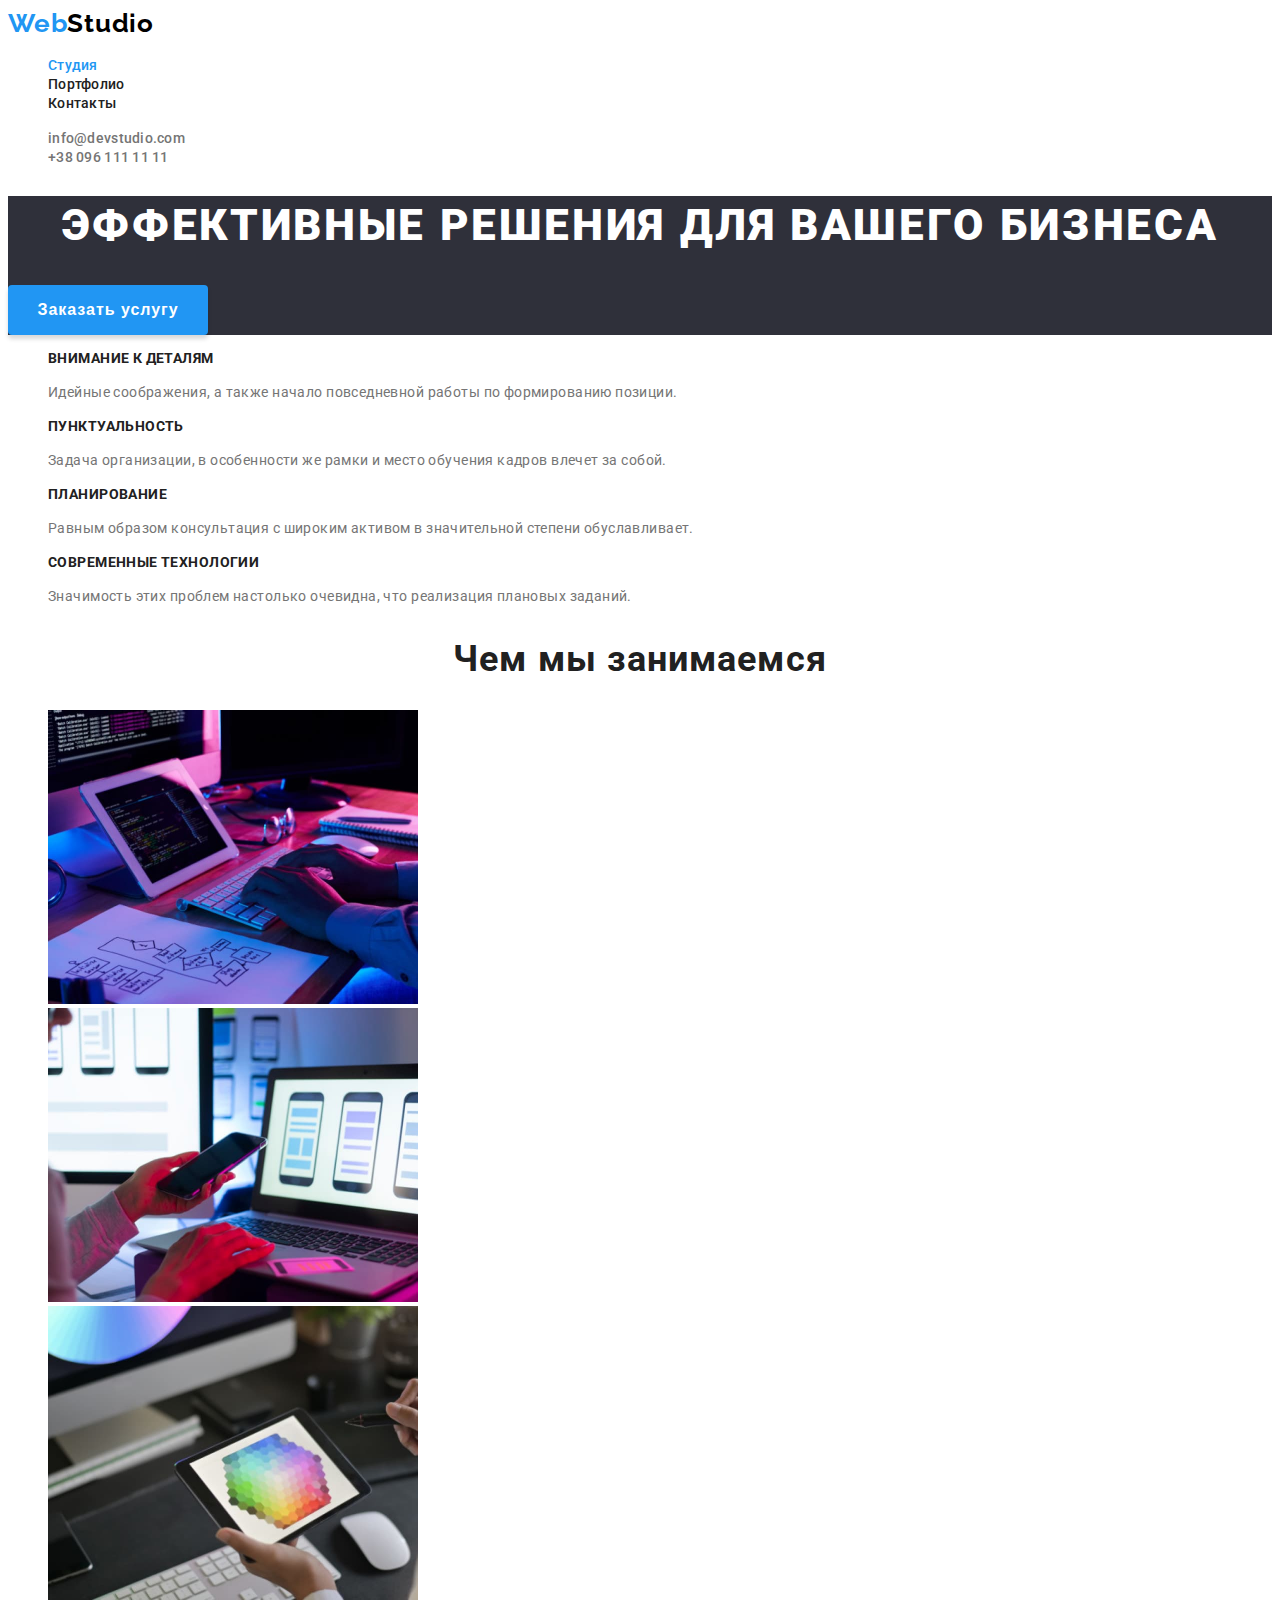
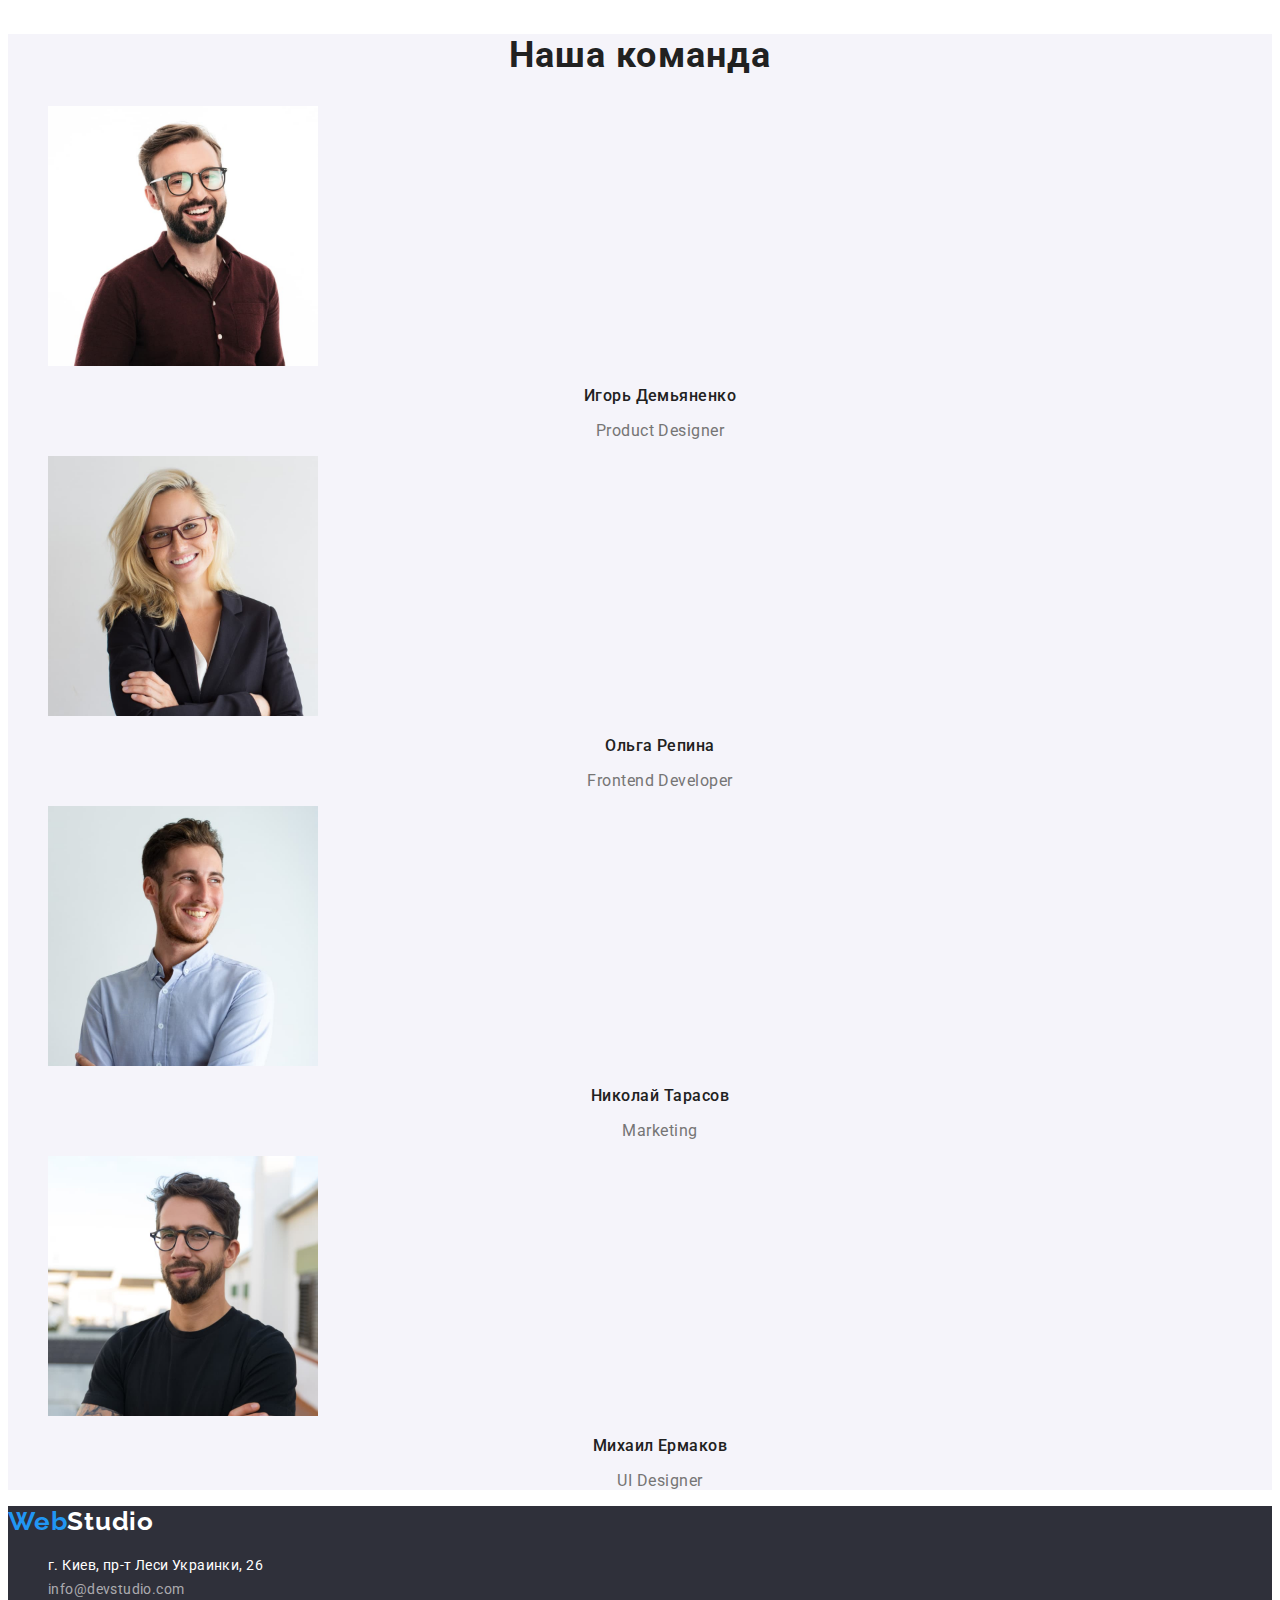
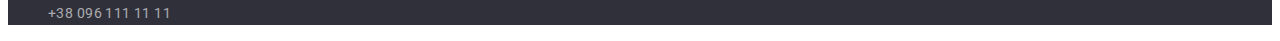
<file: index.html>
<!DOCTYPE html>
<html lang="ru">
<head>
    <meta charset="UTF-8">
    <meta http-equiv="X-UA-Compatible" content="IE=edge">
    <meta name="viewport" content="width=device-width, initial-scale=1.0">
    <title>Студия</title>
    <link rel="stylesheet" href="./css/styles.css">
    <link rel="preconnect" href="https://fonts.googleapis.com">
    <link rel="preconnect" href="https://fonts.gstatic.com" crossorigin>
    <link href="https://fonts.googleapis.com/css2?family=Raleway:wght@700&family=Roboto:wght@400;500;700;900&display=swap" rel="stylesheet">
</head>
<body>
   <!--Head-->
   <header class="head">
        <a href="index.html" class="logo"><span class="logo-part">Web</span>Studio</a>
        <nav class="navigation">
            <ul class="main-nav">
                <li class="item-nav"><a class="link-nav link current" href="index.html">Студия</a></li>
                <li class="item-nav"><a class="link-nav link" href="portfolio.html">Портфолио</a></li>
                <li class="item-nav"><a class="link-nav link" href="contacts">Контакты</a></li>
            </ul>
        </nav>
        <ul class="contacts">
            <li class="contact"><a class="contact-mail link" href="mailto:info@devstudio.com">info@devstudio.com</a></li>
            <li class="contact"><a class="contact-tel link" href="tel:+380961111111">+38 096 111 11 11</a></li>
        </ul>      
    </header>
    <!--Main-->
    <main>
        <!--Hero-->
        <section class="main-title">
            <h1 class="title">Эффективные решения для вашего бизнеса</h1>
            <button type="button" class="but-title">Заказать услугу</button>
        </section>
        <!--Особенности-->
        <section class="features-list">
            <h2 hidden>О нас</h2>
            <ul class="features">
                <li class="features-item">
                    <h3 class="features-title">Внимание к деталям</h3>
                    <p class="features-text">Идейные соображения, а также начало повседневной работы по формированию позиции.</p>
                </li>
                <li class="features-item">
                    <h3 class="features-title">Пунктуальность</h3>
                    <p class="features-text">Задача организации, в особенности же рамки и место обучения кадров влечет за собой.</p>
                </li>
                <li class="features-item">
                    <h3 class="features-title">Планирование</h3>
                    <p class="features-text">Равным образом консультация с широким активом в значительной степени обуславливает.</p>
                </li>
                <li class="features-item">
                    <h3 class="features-title">Современные технологии</h3>
                    <p class="features-text">Значимость этих проблем настолько очевидна, что реализация плановых заданий.</p>
                </li>
            </ul>
        </section>
            <!--Чем мы занимаемся-->
        <section class="features-inner">
            <h2 class="features-inner-title">Чем мы занимаемся</h2>
            <ul class="features-inner-list">
                <li class="features-inner-item"><img src="./images/image1.jpg" width="370" alt="Стол с мониторами и клавиатурой"></li>
                <li class="features-inner-item"><img src="./images/image2.jpg" width="370" alt="Человек за ноутбуком с телефоном"></li>
                <li class="features-inner-item"><img src="./images/image3.jpg" width="370" alt="Планшет с графиеским редактором в руке"></li>
            </ul>
        </section>
        <!--Наша команда-->
        <section class="team">
            <h2 class="title-team">Наша команда</h2>
                <ul>
                    <li>
                        <img src="./images/teamcard1.jpg" alt="Игорь Демьяненко" width="270">
                        <h3 class="name">Игорь Демьяненко</h3>
                        <p class="position" lang="en">Product Designer</p>
                    </li>
                    <li>
                        <img src="./images/teamcard2.jpg" alt="Ольга Репина" width="270">
                        <h3 class="name">Ольга Репина</h3>
                        <p class="position" lang="en">Frontend Developer</p>
                    </li>
                    <li>
                        <img src="./images/teamcard3.jpg" alt="Николай Тарасов" width="270">
                        <h3 class="name">Николай Тарасов</h3>
                        <p class="position" lang="en">Marketing</p>
                    </li>
                    <li>
                        <img src="./images/teamcard4.jpg" alt="Михаил Ермаков" width="270">
                        <h3 class="name">Михаил Ермаков</h3>
                        <p class="position" lang="en">UI Designer</p>
                    </li>
                </ul>
        </section>
    </main>
    <!--Footer-->
    <footer class="footer">
        <a href="index.html" class="logo"><span class="logo-part">Web</span>Studio</a>
        <ul>
            <li><address>г. Киев, пр-т Леси Украинки, 26</address></li>
            <li><a class="footer-link link" href="mailto:info@devstudio.com">info@devstudio.com</a></li>
            <li><a class="footer-link link" href="tel:+380961111111">+38 096 111 11 11</a></li>
        </ul>    
    </footer>
</body>
</html>
</file>
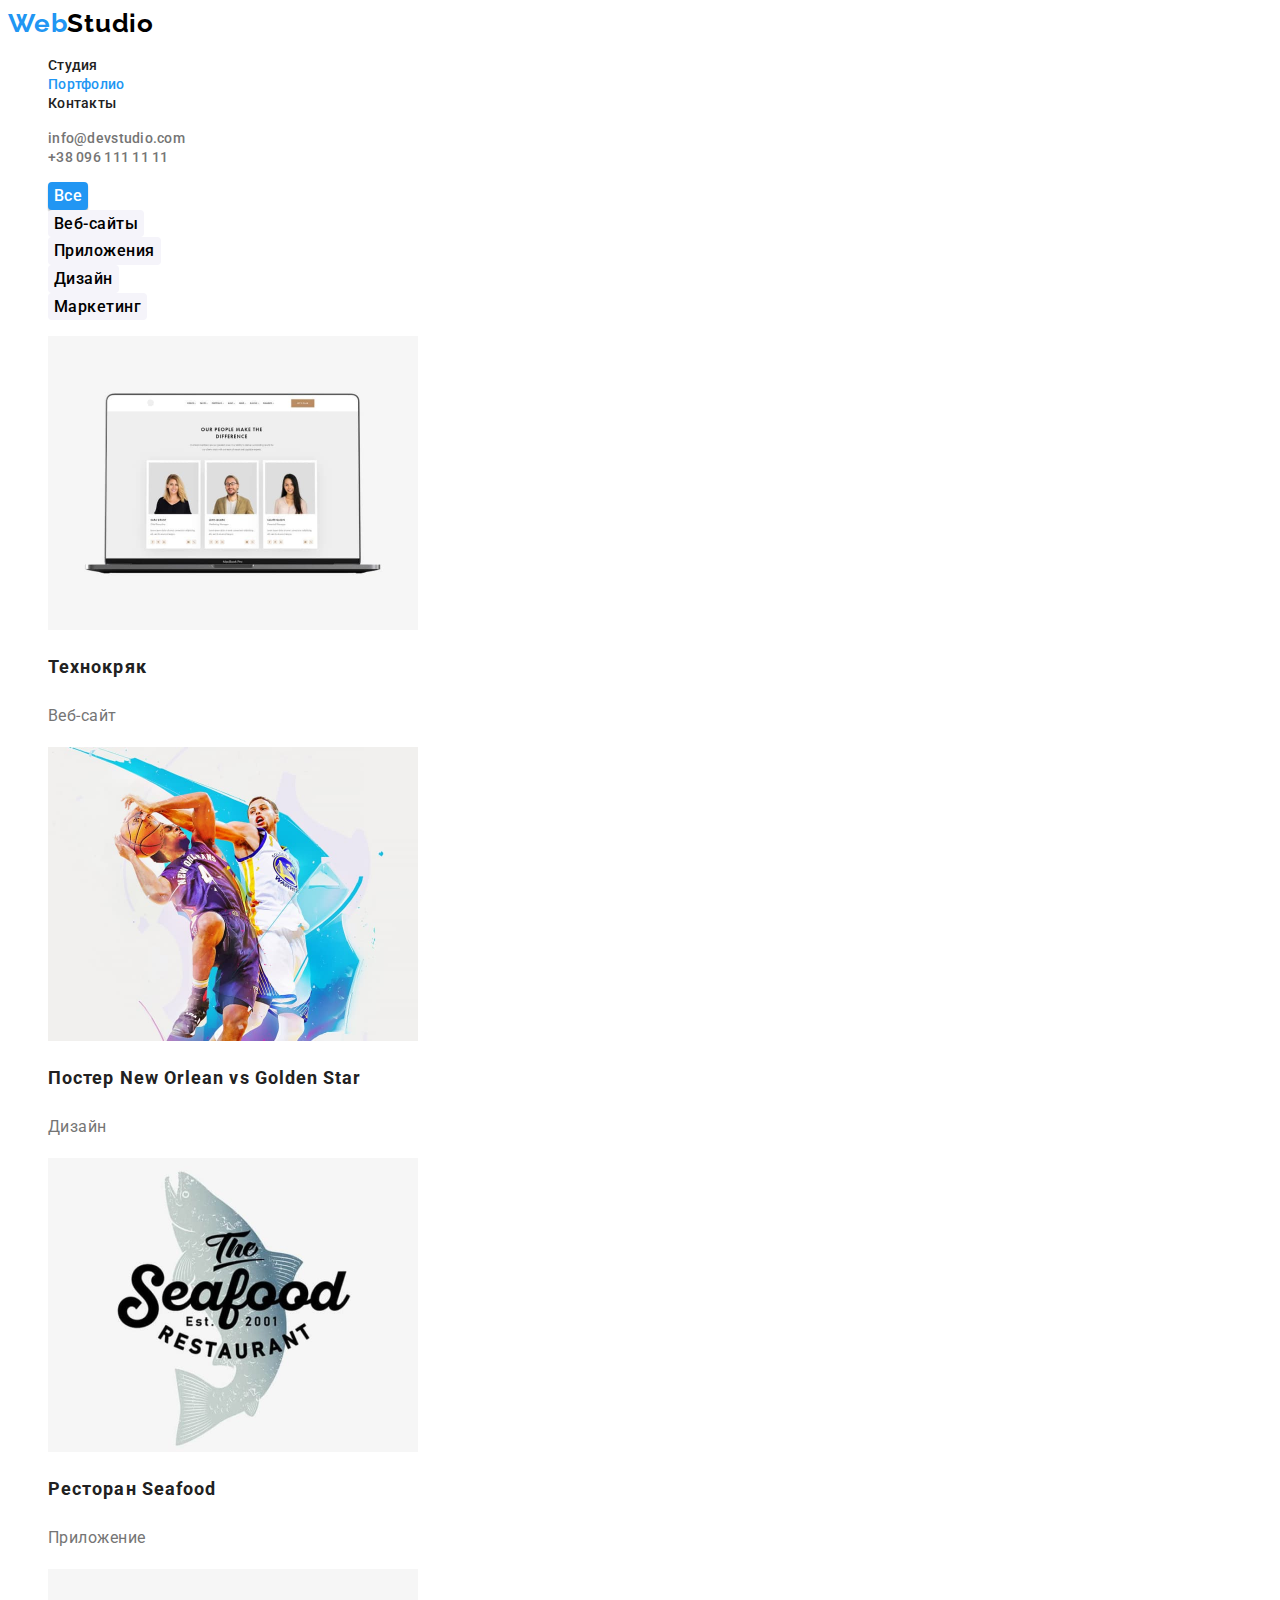
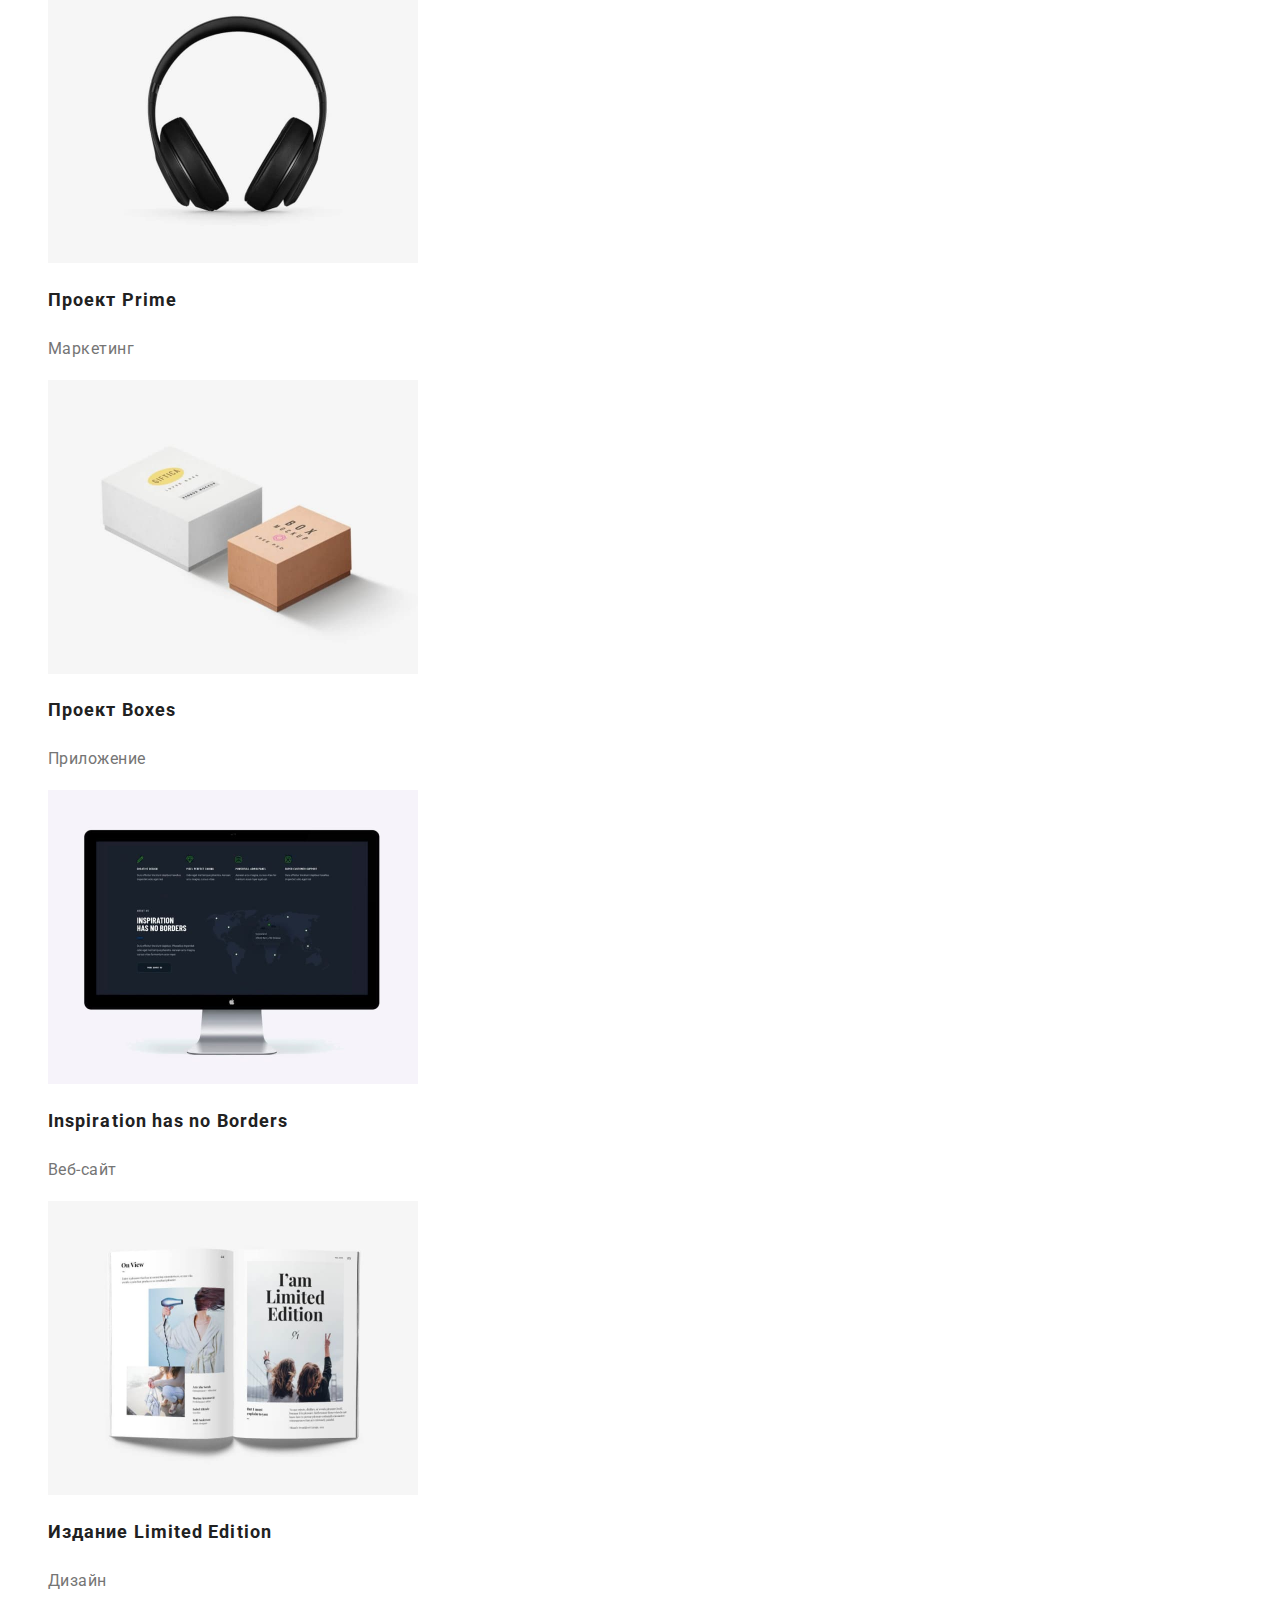
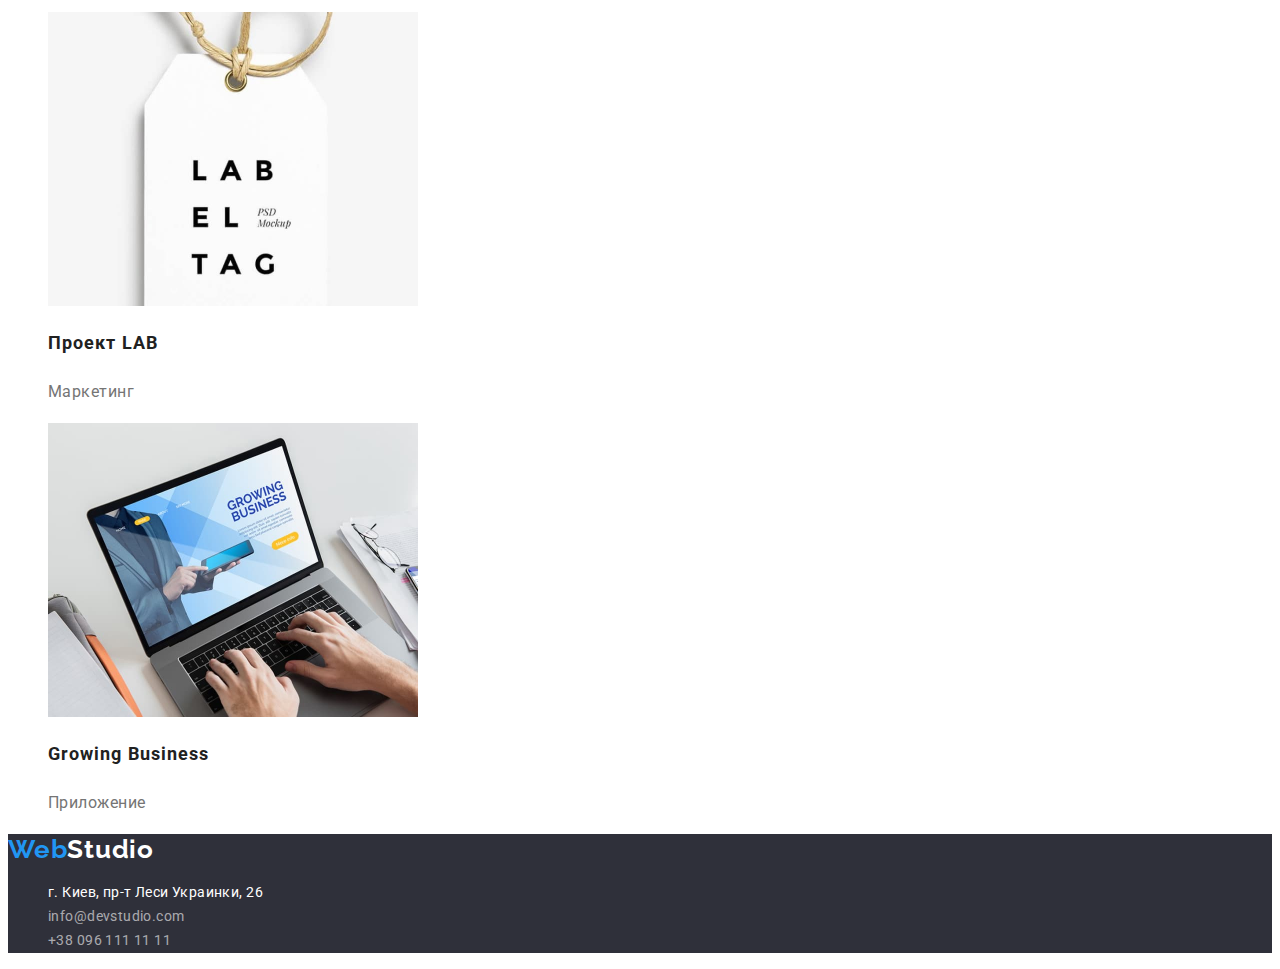
<file: portfolio.html>
<!DOCTYPE html>
<html lang="ru">
<head>
    <meta charset="UTF-8">
    <meta http-equiv="X-UA-Compatible" content="IE=edge">
    <meta name="viewport" content="width=device-width, initial-scale=1.0">
    <title>Портфолио</title>
    <link rel="stylesheet" href="./css/styles.css">
    <link rel="preconnect" href="https://fonts.googleapis.com">
    <link rel="preconnect" href="https://fonts.gstatic.com" crossorigin>
    <link href="https://fonts.googleapis.com/css2?family=Raleway:wght@700&family=Roboto:wght@400;500;700;900&display=swap" rel="stylesheet">
</head>
<body>
    <!--Head-->
    <header class="head">
        <a href="index.html" class="logo"><span class="logo-part">Web</span>Studio</a>
        <nav class="navigation">
            <ul class="main-nav">
                <li class="item-nav"><a class="link-nav link" href="index.html">Студия</a></li>
                <li class="item-nav"><a class="link-nav link current" href="portfolio.html">Портфолио</a></li>
                <li class="item-nav"><a class="link-nav link" href="contacts">Контакты</a></li>
            </ul>
        </nav>
        <ul class="contacts">
            <li class="contact"><a class="contact-mail link" href="mailto:info@devstudio.com">info@devstudio.com</a></li>
            <li class="contact"><a class="contact-tel link" href="tel:+380961111111">+38 096 111 11 11</a></li>
        </ul>      
    </header>
    <!--Main-->
    <section>
        <h1 hidden>Портфолио</h1>
        <ul>
            <li><button class="filter activ" type="button">Все</button></li>
            <li><button class="filter" type="button">Веб-сайты</button></li>
            <li><button class="filter" type="button">Приложения</button></li>
            <li><button class="filter" type="button">Дизайн</button></li>
            <li><button class="filter" type="button">Маркетинг</button></li>
        </ul>
        <ul>
            <li>
                <img src="./images/portfolio-image1.jpg" alt="МакБук про тремя фото на экране" width="370">
                <h2 class="title-element">Технокряк</h2>
                <p class="element-filter">Веб-сайт</p>
            </li>
            <li>
                <img src="./images/portfolio-image2.jpg" alt="Постер с двумя баскетболистами" width="370">
                <h2 class="title-element">Постер New Orlean vs Golden Star</h2>
                <p class="element-filter">Дизайн</p>
            </li>
            <li>
                <img src="./images/portfolio-image3.jpg" alt="Логотип ресторана Seafood" width="370">
                <h2 class="title-element">Ресторан Seafood</h2>
                <p class="element-filter">Приложение</p>
            </li>
            <li>
                <img src="./images/portfolio-image4.jpg" alt="Наушники" width="370">
                <h2 class="title-element">Проект Prime</h2>
                <p class="element-filter">Маркетинг</p>
            </li>
            <li>
                <img src="./images/portfolio-image5.jpg" alt="2 подарочных коробочки, белая и коричневая" width="370">
                <h2 class="title-element">Проект Boxes</h2>
                <p class="element-filter">Приложение</p>
            </li>
            <li>
                <img src="./images/portfolio-image6.jpg" alt="Монитор с сайтом" width="370">
                <h2 class="title-element" lang="en">Inspiration has no Borders</h2>
                <p class="element-filter">Веб-сайт</p>
            </li>
            <li>
                <img src="./images/portfolio-image7.jpg" alt="Открытая книга" width="370">
                <h2 class="title-element">Издание Limited Edition</h2>
                <p class="element-filter">Дизайн</p>
            </li>
            <li>
                <img src="./images/portfolio-image8.jpg" alt="Бирка с вещи" width="370">
                <h2 class="title-element">Проект LAB</h2>
                <p class="element-filter">Маркетинг</p>
            </li>
            <li>
                <img src="./images/portfolio-image9.jpg" alt="Рбочий стол с ноутбуком, очками и документами" width="370">
                <h2 class="title-element" lang="en">Growing Business</h2>
                <p class="element-filter">Приложение</p>
            </li>
        </ul>
    </section>
    <!--Footer-->
    <footer class="footer">
        <a href="index.html" class="logo"><span class="logo-part">Web</span>Studio</a>
        <ul>
            <li><address>г. Киев, пр-т Леси Украинки, 26</address></li>
            <li><a class="footer-link link" href="mailto:info@devstudio.com">info@devstudio.com</a></li>
            <li><a class="footer-link link" href="tel:+380961111111">+38 096 111 11 11</a></li>
        </ul>    
    </footer>
</body>
</html>
</file>
<file: css/styles.css>
:root {
    --primari-text-color: #212121;
    --secondary-text-color: #757575;
    --accent-color: #2196F3;
}

body {
    font-family: 'Roboto', sans-serif;
    color: var(--primari-text-color);
}

li {
    list-style-type: none;
}
/*header-styles*/

.logo {
    text-decoration: none;
    font-family: 'Raleway', sans-serif;
    font-style: normal;
    font-weight: 700;
    font-size: 26px;
    line-height: 1.2;  
    letter-spacing: 0.03em;    
    color: #000000;
}

.logo-part {
    color: var(--accent-color);
}

.link-nav {
    text-decoration: none;
    font-style: normal;
    font-weight: 500;
    font-size: 14px;
    line-height: 1.14;
    letter-spacing: 0.02em;
    color: var(--primari-text-color);

}

.current {
    color: var(--accent-color);
}

.contact-mail, .contact-tel {
    text-decoration: none;
    font-style: normal;
    font-weight: 500;
    font-size: 14px;
    line-height: 1.14;
    letter-spacing: 0.02em;
    color: var(--secondary-text-color);
}


.link:hover {
    color: var(--accent-color);
}

.link:focus {
    color: var(--accent-color);
}

/*Title*/

.main-title {   
    background: #2F303A;
}

.title {
    font-style: normal;
    font-weight: 900;
    font-size: 44px;
    line-height: 1.36;
    text-align: center;
    letter-spacing: 0.06em;
    text-transform: uppercase;    
    color: #FFFFFF;
}

.but-title {
    font-style: normal;
    font-weight: 700;
    font-size: 16px;
    line-height: 1.88;
    align-items: center;
    text-align: center;
    letter-spacing: 0.06em;   
    color: #FFFFFF;
    background: var(--accent-color);
    box-shadow: 0px 4px 4px rgba(0, 0, 0, 0.15);
    border-radius: 4px;
    width: 200px;
    height: 50px;
    cursor: pointer;
    border: 0;
}

.but-title:hover {
    background-color: #188CE8;
}

.but-title:focus {
    background-color: #188CE8;
}

/*about*/

.features-title {
    font-style: normal;
    font-weight: 700;
    font-size: 14px;
    line-height: 1.14;
    letter-spacing: 0.03em;
    text-transform: uppercase;
}

.features-text {
    font-style: normal;
    font-weight: 400;
    font-size: 14px;
    line-height: 1.71; 
    letter-spacing: 0.03em;   
    color: var(--secondary-text-color);
}

/*main work*/

.features-inner-title,
.title-team {
    font-style: normal;
    font-weight: 700;
    font-size: 36px;
    line-height: 1.17;
    text-align: center;
    letter-spacing: 0.03em;
}

/*team*/

.team {
    background: #F5F4FA;
}

.name {
    font-style: normal;
    font-weight: 500;
    font-size: 16px;
    line-height: 1.19;
    text-align: center;
    letter-spacing: 0.03em;
}

.position {
    font-style: normal;
    font-weight: 400;
    font-size: 16px;
    line-height: 1.19;  
    text-align: center;
    letter-spacing: 0.03em;
    color: var(--secondary-text-color);
}

/*footer*/

footer {
    background: #2F303A;
}

footer > .logo {
    color: #ffffff; 
}

address {
    font-style: normal;
    font-weight: 400;
    font-size: 14px;
    line-height: 1.71;
    letter-spacing: 0.03em;
    color: #FFFFFF;
}

.footer-link {
    text-decoration: none;
    font-style: normal;
    font-weight: 400;
    font-size: 14px;
    line-height: 1.71;   
    letter-spacing: 0.03em;   
    color: rgba(255, 255, 255, 0.6);
}

/* portfolio*/

/*portfolio main*/

.filter {
    font-family: 'Roboto';
    font-style: normal;
    font-weight: 500;
    font-size: 16px;
    line-height: 1.6;
    text-align: center;
    letter-spacing: 0.03em;
    background: #F5F4FA;
    border-radius: 4px;
    border: 0;
    cursor: pointer;
}

.activ {
    background: var(--accent-color);
    box-shadow: 0px 3px 1px rgba(0, 0, 0, 0.1),
        0px 1px 2px rgba(0, 0, 0, 0.08),
        0px 2px 2px rgba(0, 0, 0, 0.12);
    color: #FFFFFF;
}

.filter:hover {
    background: var(--accent-color);
    box-shadow: 0px 3px 1px rgba(0, 0, 0, 0.1),
        0px 1px 2px rgba(0, 0, 0, 0.08),
        0px 2px 2px rgba(0, 0, 0, 0.12);
    color: #FFFFFF;
}

.filter:focus {
    background: var(--accent-color);
    box-shadow: 0px 3px 1px rgba(0, 0, 0, 0.1),
        0px 1px 2px rgba(0, 0, 0, 0.08),
        0px 2px 2px rgba(0, 0, 0, 0.12); 
    color: #FFFFFF;   
}

.title-element {
    font-style: normal;
    font-weight: 700;
    font-size: 18px;
    line-height: 2;
    letter-spacing: 0.06em;
}

.element-filter {
    font-style: normal;
    font-weight: 400;
    font-size: 16px;
    line-height: 1.87;
    letter-spacing: 0.03em;
    color: var(--secondary-text-color);
}
</file>
